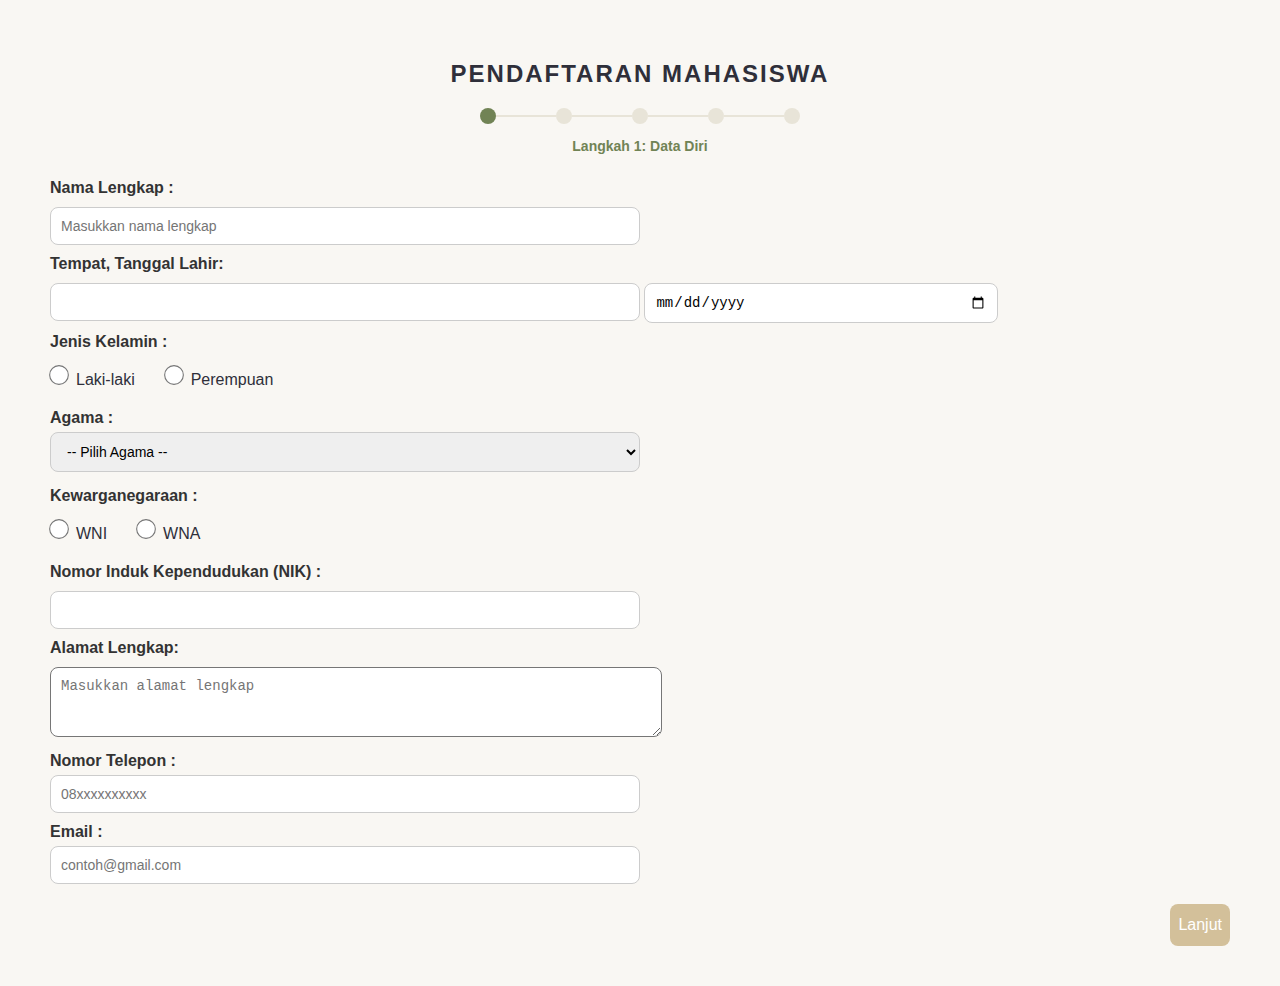
<file: index.html>
<!DOCTYPE html>
<html lang="id">
<head>
    <meta charset="UTF-8">
    <meta name="viewport" content="width=device-width, initial-scale=1.0">
    <title>Pendaftaran - Data Diri</title>
    <link rel="stylesheet" href="style.css">
</head>
<body>

    <div class="right-panel">
        <h2>PENDAFTARAN MAHASISWA</h2>

        <div class="progressbar">
            <a href="index.html" class="step active"></a>
            <div class="line"></div>
            <a href="tugas2.html" class="step"></a>
            <div class="line"></div>
            <a href="tugas3.html" class="step"></a>
            <div class="line"></div>
            <a href="tugas4.html" class="step"></a>
            <div class="line"></div>
            <a href="tugas5.html" class="step"></a>
        </div>
        <p class="subtitle">Langkah 1: Data Diri</p>

        <form>
            <label for="username">Nama Lengkap :</label>
            <input type="text" id="username" name="username" placeholder="Masukkan nama lengkap" required>

            <label for="tempat">Tempat, Tanggal Lahir:</label>
            <div class="input-row">
                <input type="text" id="tempat" name="tempat" required>
                <input type="date" id="birthdate" name="birthdate" required>
            </div>

            <label>Jenis Kelamin :</label>
            <div class="radio-group">
                <label><input type="radio" name="gender" value="laki" required> Laki-laki</label>
                <label><input type="radio" name="gender" value="perempuan" required> Perempuan</label>
            </div>

            <label for="agama">Agama :</label>
            <select id="agama" name="agama" required>
                <option value="">-- Pilih Agama --</option>
                <option value="islam">Islam</option>
                <option value="kristen">Kristen</option>
                <option value="katolik">Katolik</option>
                <option value="hindu">Hindu</option>
                <option value="buddha">Buddha</option>
                <option value="konghucu">Konghucu</option>
            </select>

            <label>Kewarganegaraan :</label>
            <div class="radio-group">
                <label><input type="radio" name="kewarganegaraan" value="wni" required> WNI</label>
                <label><input type="radio" name="kewarganegaraan" value="wna" required> WNA</label>
            </div>

            <label for="nik">Nomor Induk Kependudukan (NIK) :</label>
            <input type="text" id="nik" name="nik" required>

            <label for="alamat">Alamat Lengkap:</label>
            <textarea id="alamat" name="alamat" rows="3" placeholder="Masukkan alamat lengkap" required></textarea>

            <div class="input-row">
                <div class="input-group">
                    <label for="notelp">Nomor Telepon :</label><br>
                    <input type="tel" id="notelp" name="notelp" placeholder="08xxxxxxxxxx" required>
                </div>
                <div class="input-group">
                    <label for="email">Email :</label><br>
                    <input type="email" id="email" name="email" placeholder="contoh@gmail.com" required>
                </div>
            </div>

            <div class="button-container">
                <a href="tugas2.html" class="btn">Lanjut</a>
            </div>
        </form>
    </div>
</div>
</body>
</html>
</file>
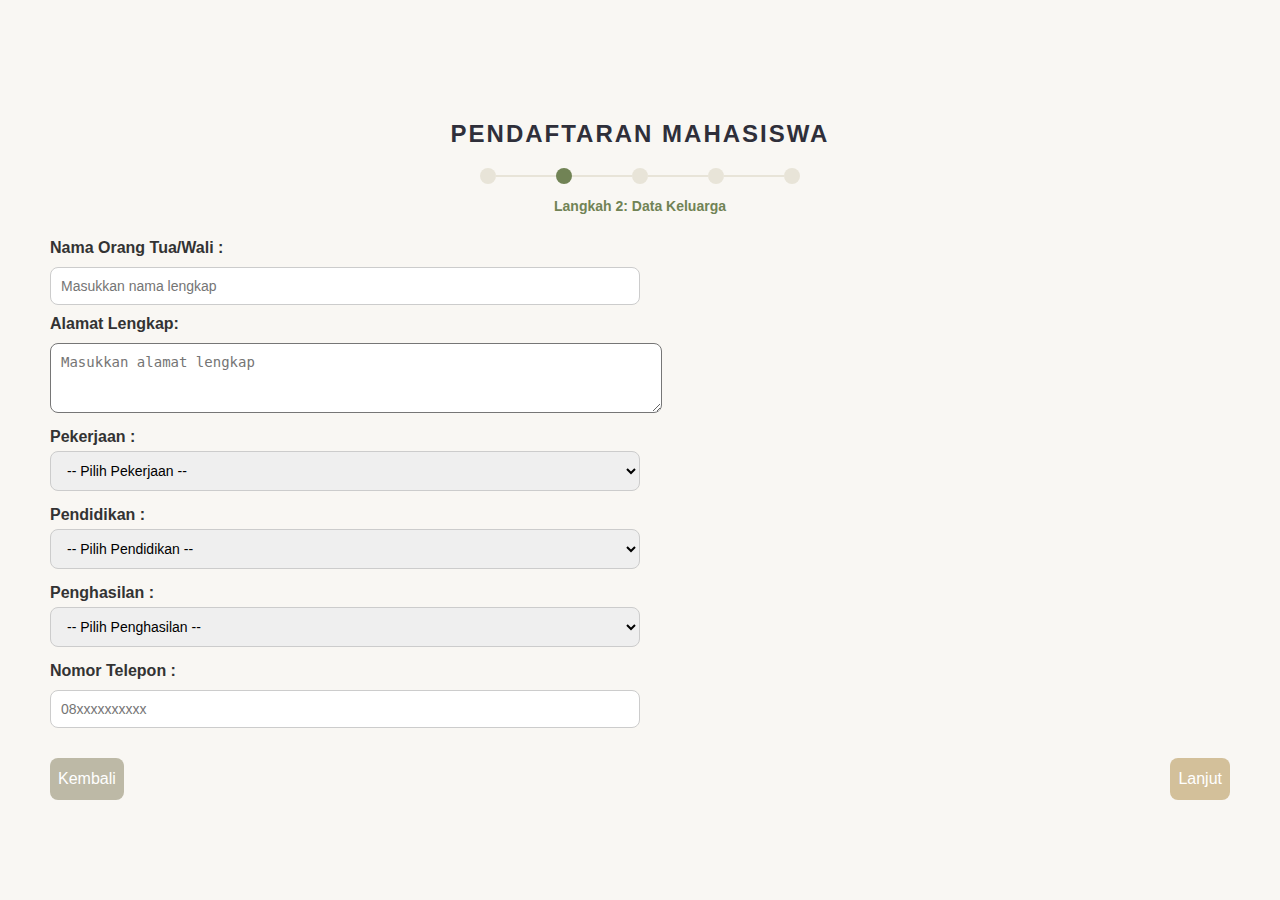
<file: tugas2.html>
<!DOCTYPE html>
<html lang="id">
<head>
    <meta charset="UTF-8">
    <meta name="viewport" content="width=device-width, initial-scale=1.0">
    <title>Pendaftaran - Data Keluarga</title>
    <link rel="stylesheet" href="style.css">
</head>
<body>

    <div class="right-panel">
        <h2>PENDAFTARAN MAHASISWA</h2>

          <div class="progressbar">
            <a href="index.html" class="step"></a>
            <div class="line"></div>
            <a href="tugas2.html" class="step active"></a>
            <div class="line"></div>
            <a href="tugas3.html" class="step"></a>
            <div class="line"></div>
            <a href="tugas4.html" class="step"></a>
            <div class="line"></div>
            <a href="tugas5.html" class="step"></a>
        </div>
        <p class="subtitle">Langkah 2: Data Keluarga</p>

        <form>
            <label for="namao">Nama Orang Tua/Wali :</label>
            <input type="text" id="namao" name="namao" placeholder="Masukkan nama lengkap" required>

            <label for="alamat">Alamat Lengkap:</label>
            <textarea id="alamat" name="alamat" rows="3" placeholder="Masukkan alamat lengkap" required></textarea>

            <label for="pekerjaan">Pekerjaan :</label>
            <select id="pekerjaan" name="pekerjaan" required>
                <option value="">-- Pilih Pekerjaan --</option>
                <option value="PNS">PNS</option>
                <option value="Guru">Guru</option>
                <option value="Swasta">Swasta</option>
                <option value="Petani">Petani</option>
                <option value="TNI/POLRI">TNI/POLRI</option>
                <option value="Wiraswasta">Wiraswasta</option>
                <option value="BUMN">BUMN</option>
            </select>

            <label for="pendidikan">Pendidikan :</label>
            <select id="pendidikan" name="pendidikan" required>
                <option value="">-- Pilih Pendidikan --</option>
                <option value="SD">SD</option>
                <option value="SMP">SMP</option>
                <option value="SMA/SMK">SMA/SMK</option>
                <option value="D3">D3</option>
                <option value="D4/S1">D4/S1</option>
                <option value="S2">S2</option>
                <option value="S3">S3</option>
            </select>

            <label for="penghasilan">Penghasilan :</label>
            <select id="penghasilan" name="penghasilan" required>
                <option value="">-- Pilih Penghasilan --</option>
                <option value="<1juta">&lt; 1 Juta</option>
                <option value="1-3juta">1 – 3 Juta</option>
                <option value="3-5juta">3 – 5 Juta</option>
                <option value=">5juta">&gt; 5 Juta</option>
            </select>

            <label for="notelp">Nomor Telepon :</label>
            <input type="tel" id="notelp" name="notelp" placeholder="08xxxxxxxxxx" required>

            <div class="button-container between">
                <a href="index.html" class="btn secondary">Kembali</a>
                <a href="tugas3.html" class="btn">Lanjut</a>
            </div>
        </form>
    </div>
</div>
</body>
</html>
</file>
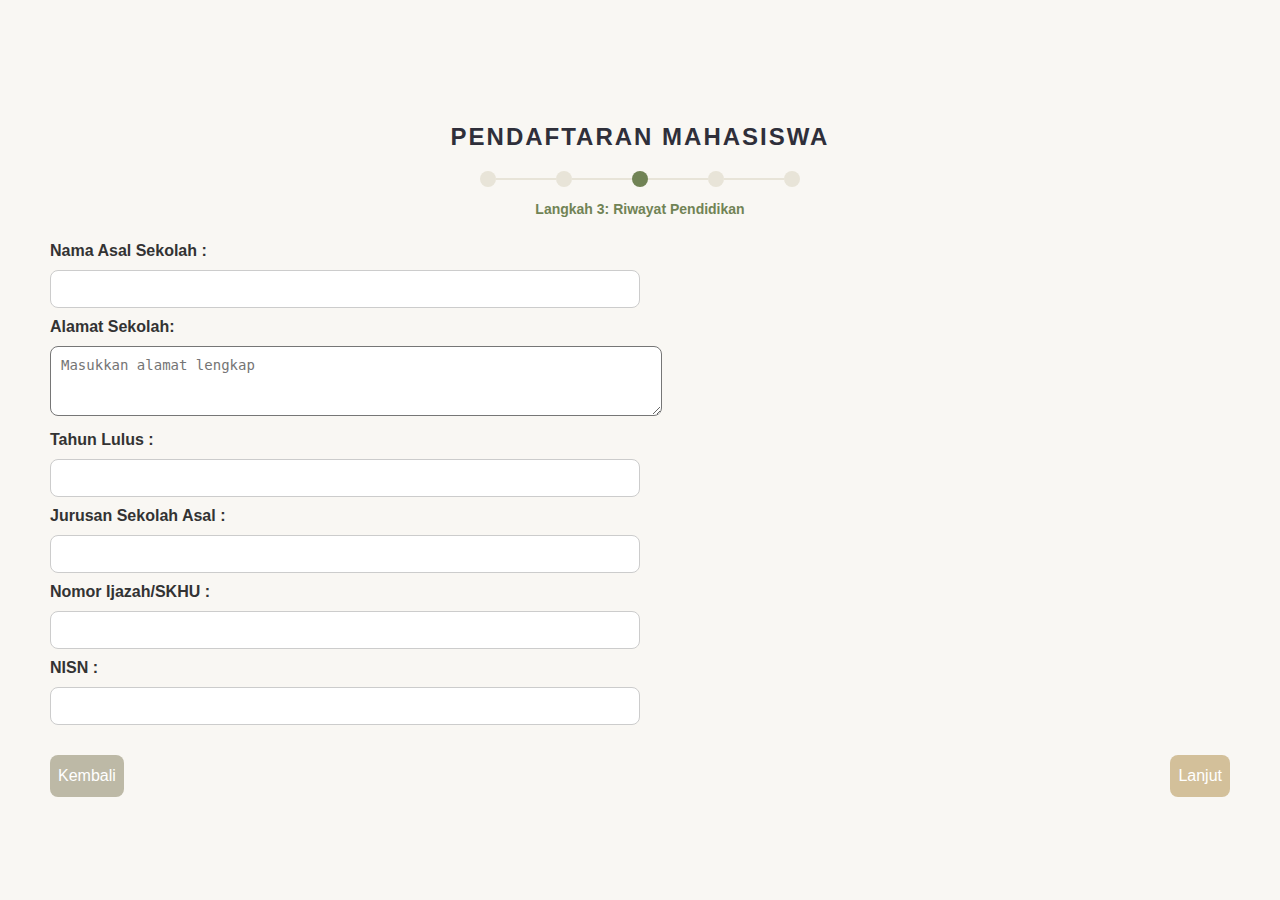
<file: tugas3.html>
<!DOCTYPE html>
<html lang="id">
<head>
    <meta charset="UTF-8">
    <meta name="viewport" content="width=device-width, initial-scale=1.0">
    <title>Pendaftaran - Riwayat Pendidikan</title>
    <link rel="stylesheet" href="style.css">
</head>
<body>

    <div class="right-panel">
        <h2>PENDAFTARAN MAHASISWA</h2>

        <div class="progressbar">
            <a href="index.html" class="step"></a>
            <div class="line"></div>
            <a href="tugas2.html" class="step"></a>
            <div class="line"></div>
            <a href="tugas3.html" class="step active"></a>
            <div class="line"></div>
            <a href="tugas4.html" class="step"></a>
            <div class="line"></div>
            <a href="tugas5.html" class="step"></a>
        </div>
        <p class="subtitle">Langkah 3: Riwayat Pendidikan</p>

        <form>
            <label>Nama Asal Sekolah :</label>
            <input type="text" required>

            <label for="alamats">Alamat Sekolah:</label>
            <textarea id="alamatss" name="alamat" rows="3" placeholder="Masukkan alamat lengkap" required></textarea>

            <label>Tahun Lulus :</label>
            <input type="number" type="number" id="tahun_lulus" name="tahun_lulus" min="1900" max="2099" required>

            <label>Jurusan Sekolah Asal :</label>
            <input type="text" required>

            <label>Nomor Ijazah/SKHU :</label>
            <input type="text" required>

            <label>NISN :</label>
            <input type="number" required>

            <div class="button-container between">
                <a href="tugas2.html" class="btn secondary">Kembali</a>
                <a href="tugas4.html" class="btn">Lanjut</a>
            </div>
        </form>
    </div>
</div>
</body>
</html>
</file>
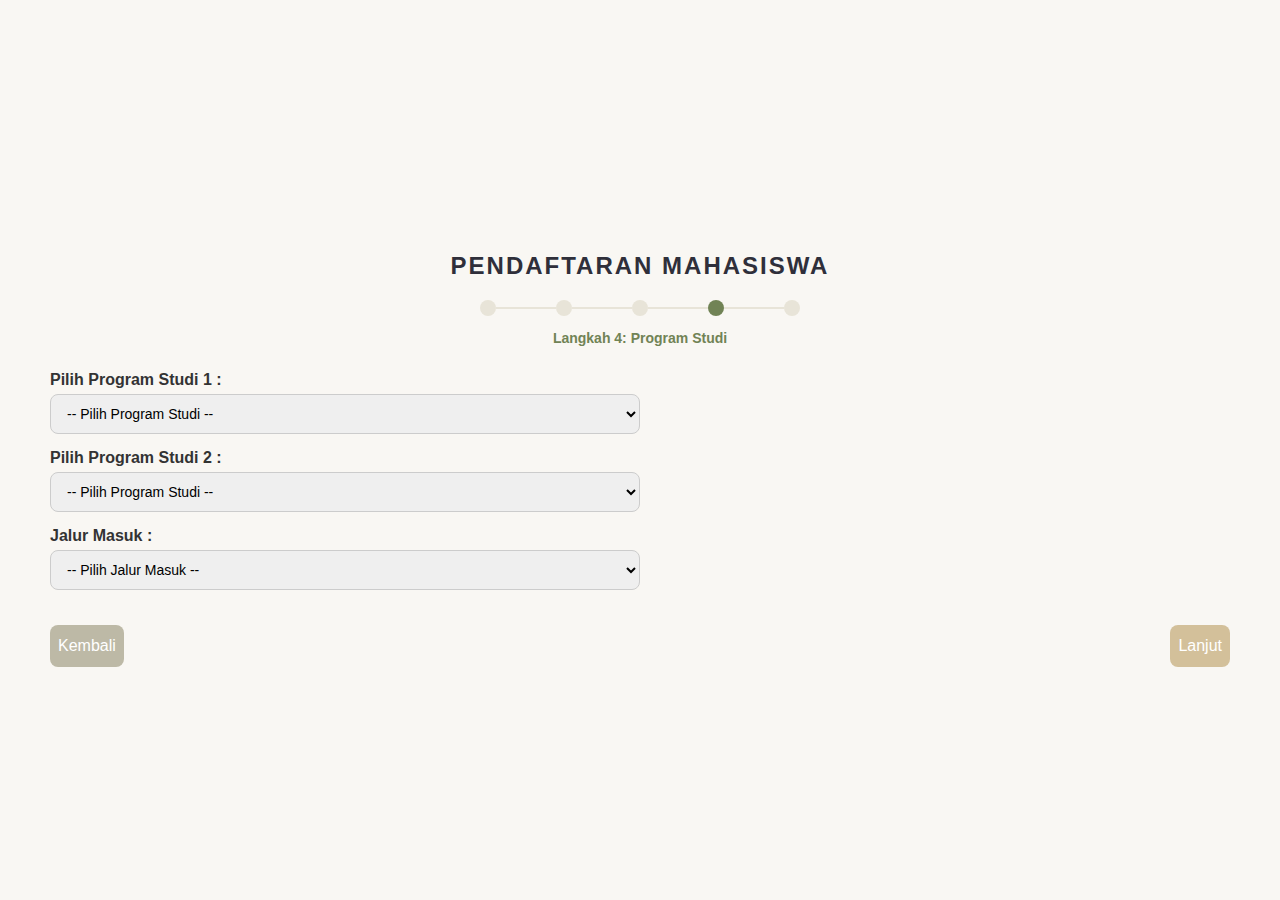
<file: tugas4.html>
<!DOCTYPE html>
<html lang="id">
<head>
    <meta charset="UTF-8">
    <meta name="viewport" content="width=device-width, initial-scale=1.0">
    <title>Pendaftaran - Program Studi</title>
    <link rel="stylesheet" href="style.css">
</head>
<body>

    <div class="right-panel">
        <h2>PENDAFTARAN MAHASISWA</h2>

        <div class="progressbar">
            <a href="index.html" class="step"></a>
            <div class="line"></div>
            <a href="tugas2.html" class="step"></a>
            <div class="line"></div>
            <a href="tugas3.html" class="step"></a>
            <div class="line"></div>
            <a href="tugas4.html" class="step active"></a>
            <div class="line"></div>
            <a href="tugas5.html" class="step"></a>
        </div>
        <p class="subtitle">Langkah 4: Program Studi</p>

        <form>
            <label for="jurusan">Pilih Program Studi 1 :</label>
            <select id="jurusan" name="jurusan" required>
                <option value="">-- Pilih Program Studi --</option>
                <option value="Teknik Informatika">Teknik Informatika</option>
                <option value="Teknik Sipil">Teknik Sipil</option>
                <option value="Teknik Elektro">Teknik Elektro</option>
                <option value="Teknik Mesin">Teknik Mesin</option>
                <option value="Teknik Industri">Teknik Industri</option>
                <option value="Sistekin">Sistekin</option>
            </select>

            <label for="jurusan2">Pilih Program Studi 2 :</label>
            <select id="jurusan2" name="jurusan2" required>
                <option value="">-- Pilih Program Studi --</option>
                <option value="Teknik Informatika">Teknik Informatika</option>
                <option value="Teknik Sipil">Teknik Sipil</option>
                <option value="Teknik Elektro">Teknik Elektro</option>
                <option value="Teknik Mesin">Teknik Mesin</option>
                <option value="Teknik Industri">Teknik Industri</option>
                <option value="Sistekin">Sistekin</option>
            </select>

            <label for="agama">Jalur Masuk :</label>
            <select id="agama" name="agama" required>
                <option value="">-- Pilih Jalur Masuk --</option>
                <option value="islam">SNBP</option>
                <option value="kristen">SNBT</option>
                <option value="katolik">MANDIRI</option>
            </select>

            <div class="button-container between">
                <a href="tugas3.html" class="btn secondary">Kembali</a>
                <a href="tugas5.html" class="btn">Lanjut</a>
            </div>
        </form>
    </div>
</div>
</body>
</html>
</file>
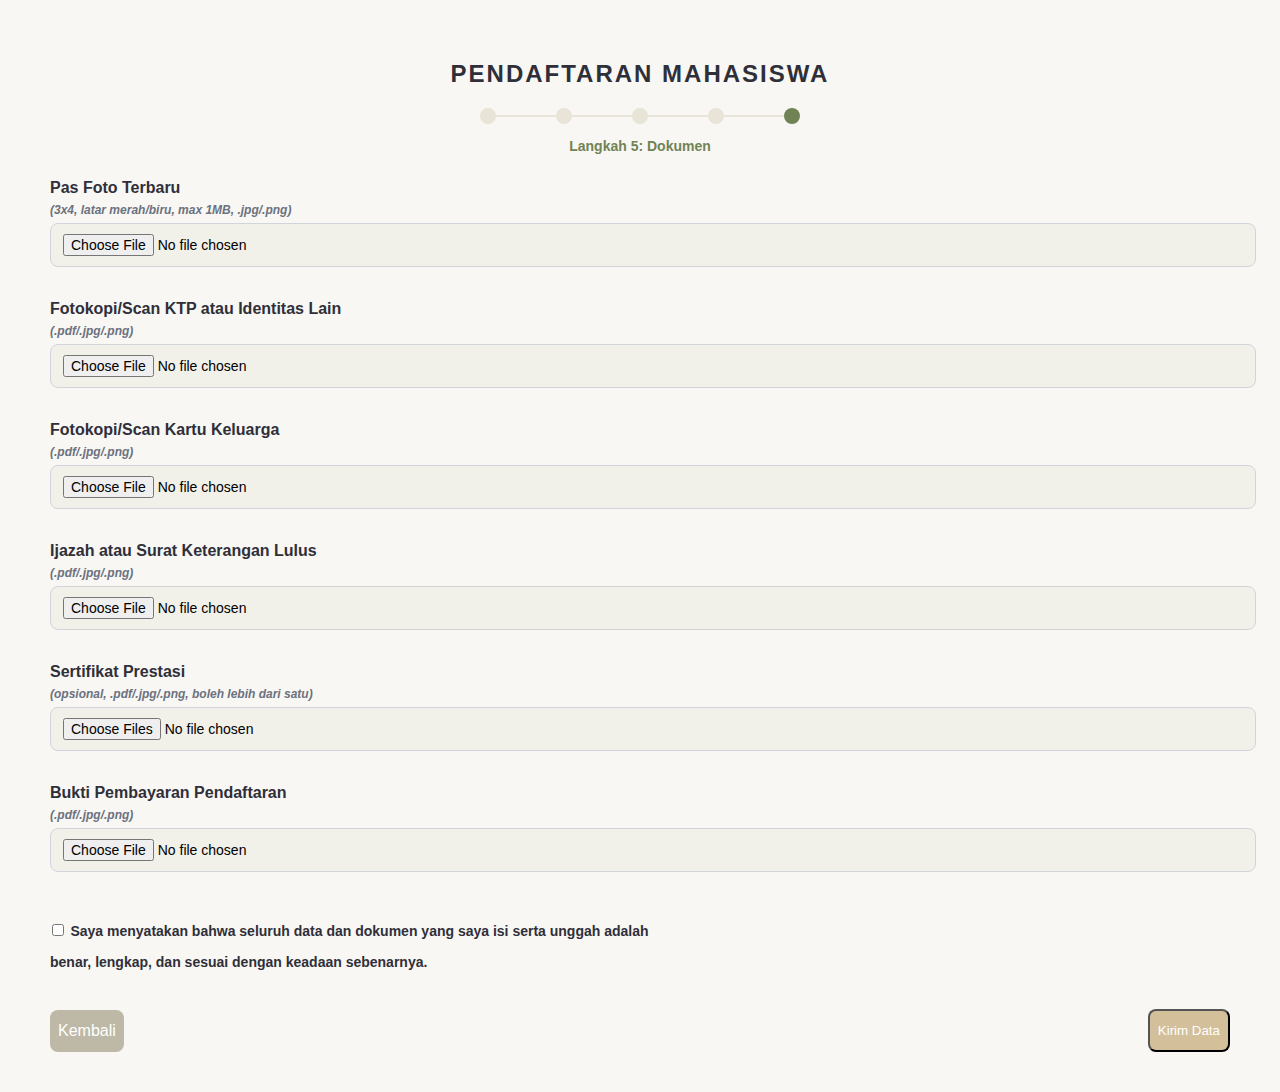
<file: tugas5.html>
<!DOCTYPE html>
<html lang="id">
<head>
    <meta charset="UTF-8">
    <meta name="viewport" content="width=device-width, initial-scale=1.0">
    <title>Pendaftaran - Dokumen</title>
    <link rel="stylesheet" href="style.css">
</head>
<body>

    <div class="right-panel">
        <h2>PENDAFTARAN MAHASISWA</h2>

        <div class="progressbar">
            <a href="index.html" class="step"></a>
            <div class="line"></div>
            <a href="tugas2.html" class="step"></a>
            <div class="line"></div>
            <a href="tugas3.html" class="step"></a>
            <div class="line"></div>
            <a href="tugas4.html" class="step"></a>
            <div class="line"></div>
            <a href="tugas5.html" class="step active"></a>
        </div>
        <p class="subtitle">Langkah 5: Dokumen</p>

        <form>
        <div class="form-group">
          <label for="foto">Pas Foto Terbaru</label>
          <span class="help-text">(3x4, latar merah/biru, max 1MB, .jpg/.png)</span>
          <input type="file" id="foto" name="foto" accept=".jpg,.jpeg,.png" required />
        </div>
 
        <div class="form-group">
          <label for="ktp">Fotokopi/Scan KTP atau Identitas Lain</label>
          <span class="help-text">(.pdf/.jpg/.png)</span>
          <input type="file" id="ktp" name="ktp" accept=".pdf,.jpg,.jpeg,.png" required />
        </div>
  
        <div class="form-group">
          <label for="kk">Fotokopi/Scan Kartu Keluarga</label>
          <span class="help-text">(.pdf/.jpg/.png)</span>
          <input type="file" id="kk" name="kk" accept=".pdf,.jpg,.jpeg,.png" required />
        </div>

        <div class="form-group">
          <label for="ijazah">Ijazah atau Surat Keterangan Lulus</label>
          <span class="help-text">(.pdf/.jpg/.png)</span>
          <input type="file" id="ijazah" name="ijazah" accept=".pdf,.jpg,.jpeg,.png" required />
        </div>

        <div class="form-group">
          <label for="sertifikat">Sertifikat Prestasi</label>
          <span class="help-text">(opsional, .pdf/.jpg/.png, boleh lebih dari satu)</span>
          <input type="file" id="sertifikat" name="sertifikat" accept=".pdf,.jpg,.jpeg,.png" multiple />
        </div>

        <div class="form-group">
          <label for="pembayaran">Bukti Pembayaran Pendaftaran</label>
          <span class="help-text">(.pdf/.jpg/.png)</span>
          <input type="file" id="pembayaran" name="pembayaran" accept=".pdf,.jpg,.jpeg,.png" required />
        </div>

        <div class="form-group checkbox-group">
         <label for="konfirmasi">
         <input type="checkbox" id="konfirmasi" required>
         <span>Saya menyatakan bahwa seluruh data dan dokumen yang saya isi serta unggah adalah benar, lengkap, dan sesuai dengan keadaan sebenarnya.</span>
         </label>
        </div>


            <div class="button-container between">
                <a href="tugas4.html" class="btn secondary">Kembali</a>
                <button type="submit" class="btn">Kirim Data</button>
            </div>
        </form>
    </div>
</div>
</body>
</html>
</file>
<file: style.css>
body {
    margin: 0;
    font-family: 'Arial';
    font-weight: 600;
    background-color: #f9f7f3;
    display: flex;
    justify-content: center;
    align-items: center;
    min-height: 100vh;
}

.container {
    display: flex;
    max-width: 1000px;
    width: 90%;
    background: #fff;
    border-radius: 10px;
    box-shadow: 0 6px 18px rgba(0, 0, 0, 0.1);
    overflow: hidden;
}

.left-panel {
    flex: 1;
}

.left-panel img {
    width: 100%;
    height: 100%;
    object-fit: cover;
}

.right-panel {
    flex: 1.2;
    padding: 40px 50px;
}

h2 {
    text-align: center;
    color: #2f2f3a;
    letter-spacing: 2px;
    margin-bottom: 5px;
}

.subtitle {
    text-align: center;
    color: #718355;
    margin-bottom: 25px;
    font-size: 14px;
}

/* Progress Bar Interaktif */
.progressbar {
    display: flex;
    align-items: center;
    justify-content: center;
    margin: 20px 0 10px;
}

.step {
    width: 16px;
    height: 16px;
    background-color: #e8e4d8;
    border-radius: 50%;
    transition: 0.3s;
    cursor: pointer;
    text-decoration: none;
}

.step:hover {
    background-color: #9ba88c;
    transform: scale(1.15);
}

.step.active {
    background-color: #718355;
}

.step.done {
    background-color: #b0b49a;
}

.line {
    width: 60px;
    height: 2px;
    background-color: #e8e4d8;
}

/* Form Style */
form {
    display: flex;
    flex-direction: column;
}

label {
    font-weight: 600;
    margin-bottom: 5px;
    color: #333;
}

input, textarea {
    width: 50%;
    padding: 10px;
    margin: 5px 0 10px 0;
    border-radius: 8px;
    margin-bottom: 15px;
    font-size: 14px;
    transition: all 0.3s ease;
}

input[type="text"], input[type="email"], input[type="tel"], input[type="number"] {
    width: 50%;
    padding: 10px;
    margin: 5px 0 10px 0;
    border: 1px solid #ccc;
    border-radius: 8px;
    box-sizing: border-box;
}

input[type="date"] {
    width: 30%;
    padding: 10px;
    margin: 5px 0 10px 0;
    border: 1px solid #ccc;
    border-radius: 8px;
    box-sizing: border-box;
}

select {
    width: 50%;
    padding: 10px 12px;
    border: 1px solid #ccc;
    border-radius: 8px;
    margin-bottom: 15px;
    font-size: 14px;
    transition: all 0.3s ease;
}

input:focus, textarea:focus, select:focus {
    border-color: #718355;
    box-shadow: 0 0 6px rgba(113, 131, 85, 0.3);
    outline: none;
}

textarea {
    resize: vertical;
}

/* Styling untuk radio button dan label agar sejajar */
.radio-group {
    display: flex;
    gap: 30px; /* jarak antar opsi */
    align-items: center;
}

.radio-group label {
    display: flex;
    align-items: center;
    gap: 8px; /* jarak antara tombol dan teks */
    margin: 5px 0 10px 0;
    font-weight: 500;
    color: #2f2f3a;
    cursor: pointer;
}

/* Styling untuk radio button */
input[type="radio"] {
    accent-color: #718355; /* warna hijau lembut */
    width: 18px;
    height: 18px;
    cursor: pointer;
    transform: scale(1.1);
}

/* Tombol */
.btn {
    display: inline-block;
    background-color: #d3c09a;
    color: #fff;
    text-decoration: none;
    text-align: center;
    padding: 12px 8px;
    border-radius: 8px;
    font-weight: 500;
    transition: all 0.3s ease;
}

.btn:hover {
    background-color: #bda572;
}

.btn.secondary {
    background-color: #bdb9a6;
}

.btn.secondary:hover {
    background-color: #9c9784;
}

.button-container {
    text-align: right;
    margin-top: 10px;
}

.button-container.between {
  display: flex;
  justify-content: space-between;
  align-items: center;
  gap: 12px;
  margin-top: 20px;
}

.form-group {
  margin-bottom: 18px;
}

/* === Checkbox Validasi === */
.checkbox-group {
  margin-top: 15px;
  margin-bottom: 10px;
  display: flex;
  justify-content: flex-start; /* biar tidak ke tengah */
}

.checkbox-group label {
  display: inline-flex;
  align-items: flex-start;
  gap: 10px;
  max-width: 600px; /* batasi panjang teks */
  line-height: 1.4;
  font-weight: 500;
  color: #2f2f3a;
  cursor: pointer;
}

.checkbox-group input[type="checkbox"] {
  flex: 0 0 auto;
  width: 16px;
  height: 12px;
  margin-top: 1px;
  accent-color: #718355; /* warna hijau lembut */
  transform: scale(1); /* ukuran normal, tidak terlalu besar */
}

.checkbox-group span {
  display: inline;
  font-size: 14px;
}

.form-group label {
  display: block;
  font-weight: 600;
  color: #2f2f3a;
  margin-bottom: 6px;
}

.help-text {
  display: block;
  font-size: 12px;
  font-style: italic;
  color: #6b7280;
  margin-bottom: 6px; /* jarak sebelum input file */
}

/* Tampilan input file dengan background tipis */
input[type="file"] {
  display: block;
  width: 100%;
  padding: 10px 12px;
  border: 1px solid #d1d5db;
  border-radius: 8px;
  background-color: rgba(113,131,85,0.06); /* tipis, nyambung tema */
  cursor: pointer;
  font-size: 14px;
  transition: background-color .2s, border-color .2s, box-shadow .2s;
}

input[type="file"]:hover {
  background-color: rgba(113,131,85,0.12);
  border-color: #718355;
}

input[type="file"]:focus {
  outline: none;
  border-color: #718355;
  box-shadow: 0 0 0 3px rgba(113,131,85,0.2);
}

/* Responsif */ 
@media (max-width: 768px) {
    .container {
        flex-direction: column;
    }

    .left-panel {
        height: 200px;
    }

    .input-row {
        flex-direction: column;
    }
}
</file>
